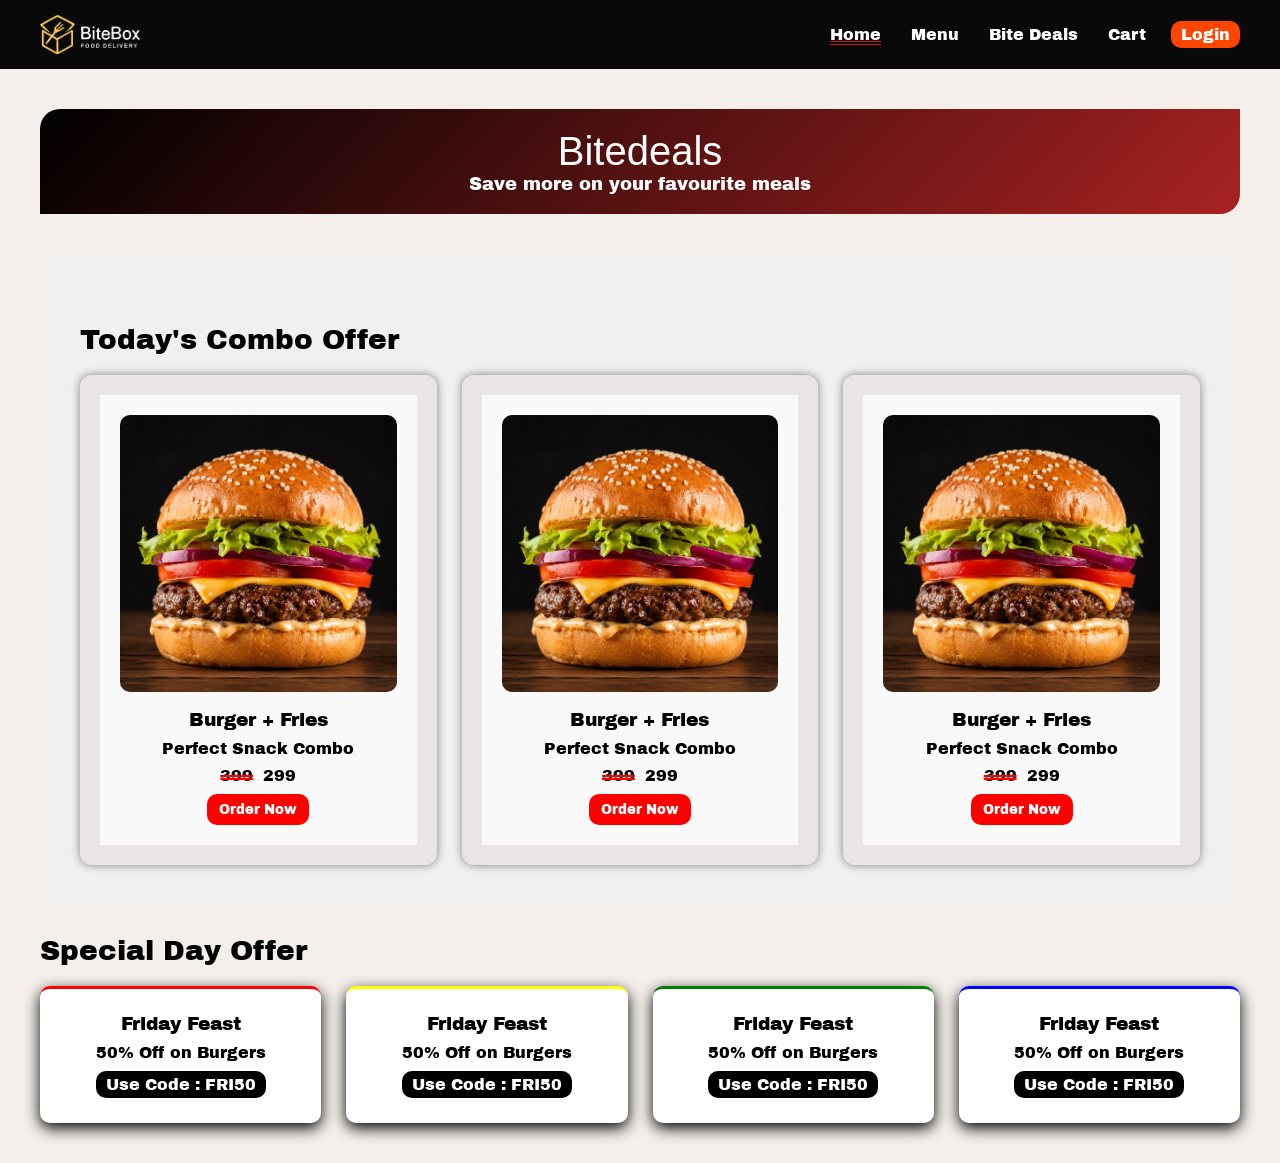
<file: biteDeals.html>
<!doctype html>
<html lang="en">
  <head>
    <meta charset="UTF-8" />
    <meta name="viewport" content="width=device-width, initial-scale=1.0" />
    <title>Document</title>
    <link rel="stylesheet" href="css/style.css" />
    <link rel="shortcut icon" href="images/logo.png" type="image/x-icon" />

    <link rel="preconnect" href="https://fonts.googleapis.com" />
    <link rel="preconnect" href="https://fonts.gstatic.com" crossorigin />
    <link
      href="https://fonts.googleapis.com/css2?family=Archivo+Black&family=Playwrite+GB+J+Guides:ital@0;1&family=Roboto:ital,wght@0,100..900;1,100..900&display=swap"
      rel="stylesheet"
    />
  </head>
  <body>
    <!-- Header -->
    <header>
      <nav>
        <div>
          <img
            src="images/logo.png"
            alt="Logo"
            width="100px"
            title="BiteBox logo"
          />
          <ul>
            <li><a href="index.html" class="active">Home</a></li>
            <li><a href="menu.html">Menu</a></li>
            <li><a href="biteDeals.html">Bite Deals</a></li>
            <li>
              <a href="cart.html"
                >Cart <i class="fa-solid fa-cart-shopping"></i
              ></a>
            </li>
            <li>
              <a href="login.html"
                >Login <i class="fa-solid fa-right-to-bracket"></i
              ></a>
            </li>
          </ul>
        </div>
      </nav>
    </header>

    <!-- Deals Section -->

    <section class="deals-page">
      <!-- Hero box -->
      <div class="deal-hero">
        <h1>Bitedeals</h1>
        <p>Save more on your favourite meals</p>
      </div>

      <!-- Combo section -->

      <section class="combo-section">
        
        <h2 class="section-title">Today's Combo Offer</h2>

        <!-- div.combo-container>div.combo-card -->
         <div class="combo-container">
         
          <!-- Combo 1 -->
          <div class="combo-card">
               <img src="images/Burger.png" alt="">
               <h3>Burger + Fries </h3>
               <p>Perfect Snack Combo</p>
               <h4><span>399</span>299</h4>
               <button class="button">Order Now</button>
          </div>

           <!-- Combo 2 -->
          <div class="combo-card">
               <img src="images/Burger.png" alt="">
               <h3>Burger + Fries </h3>
               <p>Perfect Snack Combo</p>
               <h4><span>399</span>299</h4>
               <button class="button">Order Now</button>
          </div>

           <!-- Combo 3 -->
          <div class="combo-card">
               <img src="images/Burger.png" alt="">
               <h3>Burger + Fries </h3>
               <p>Perfect Snack Combo</p>
               <h4><span>399</span>299</h4>
               <button class="button">Order Now</button>
          </div>
          
         </div>

      </section>

      <!-- Deals  -->
       <h2 class="section-title">Special Day Offer</h2>

       <div class="deals-container">
            <!-- Card 1 -->
           <div class="deal-card red">
            <h3>Friday Feast</h3>
            <p>50% Off on Burgers</p>
            <span>Use Code : FRI50</span>
           </div>

              <!-- Card 2 -->
           <div class="deal-card yellow">
            <h3>Friday Feast</h3>
            <p>50% Off on Burgers</p>
            <span>Use Code : FRI50</span>
           </div>

               <!-- Card 3 -->
           <div class="deal-card green">
            <h3>Friday Feast</h3>
            <p>50% Off on Burgers</p>
            <span>Use Code : FRI50</span>
           </div>

                  <!-- Card 4 -->
           <div class="deal-card blue">
            <h3>Friday Feast</h3>
            <p>50% Off on Burgers</p>
            <span>Use Code : FRI50</span>
           </div>

       </div>


    </section>
  </body>
</html>
</file>
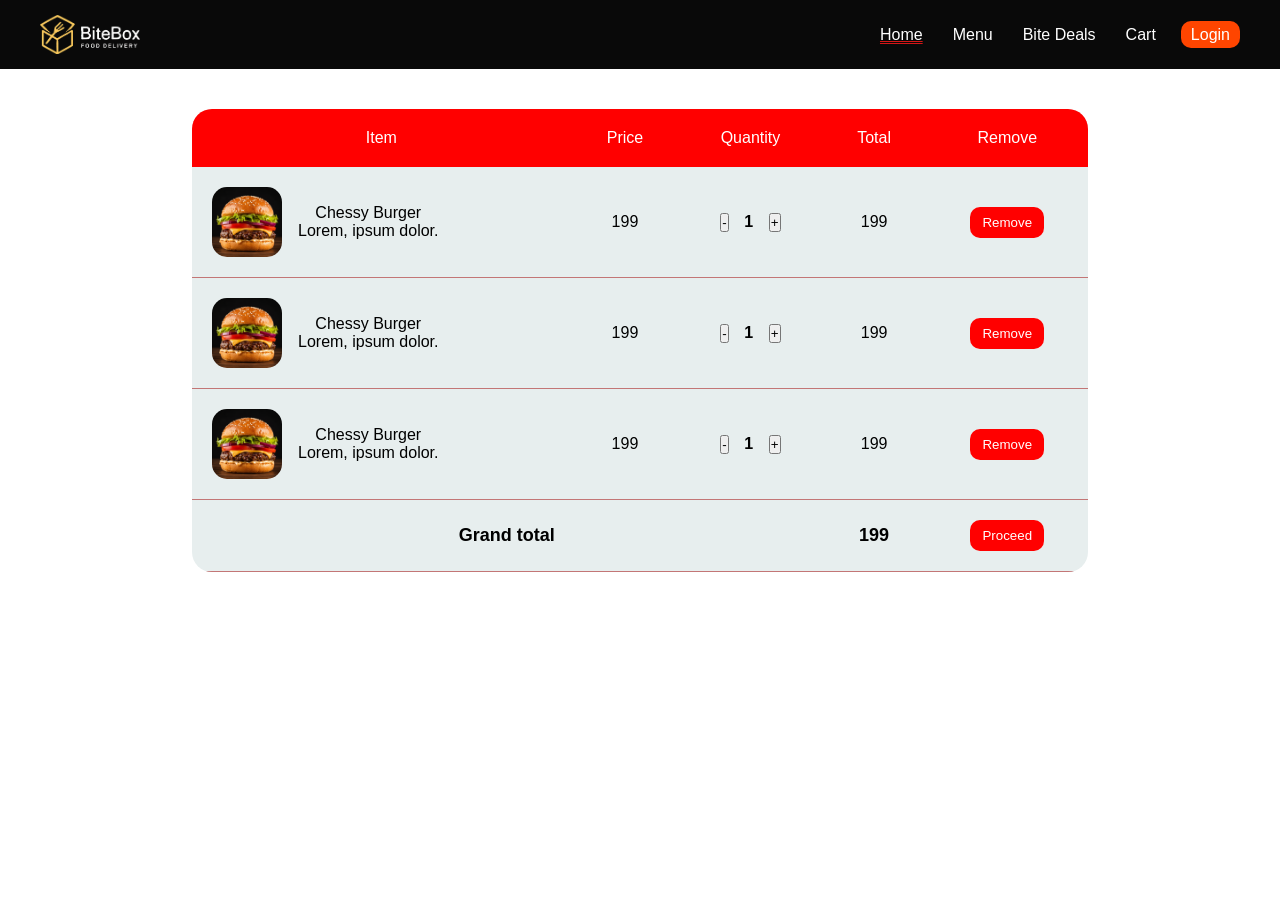
<file: cart.html>
<!doctype html>
<html lang="en">
  <head>
    <meta charset="UTF-8" />
    <meta name="viewport" content="width=device-width, initial-scale=1.0" />
    <title>Document</title>
    <link rel="stylesheet" href="css/style.css" />
  </head>
  <body>
    <!-- Header section -->
    <header>
      <nav>
        <div>
          <img
            src="images/logo.png"
            alt="Logo"
            width="100px"
            title="BiteBox logo"
          />
          <ul>
            <li><a href="index.html" class="active">Home</a></li>
            <li><a href="menu.html">Menu</a></li>
            <li><a href="biteDeals.html">Bite Deals</a></li>
            <li>
              <a href="cart.html"
                >Cart <i class="fa-solid fa-cart-shopping"></i
              ></a>
            </li>
            <li>
              <a href="login.html"
                >Login <i class="fa-solid fa-right-to-bracket"></i
              ></a>
            </li>
          </ul>
        </div>
      </nav>
    </header>

    <!-- Cart section -->
    <section class="cart">
      <table >
        <thead>
          <tr>
            <th>Item</th>
            <th>Price</th>
            <th>Quantity</th>
            <th>Total</th>
            <th>Remove</th>
          </tr>
        </thead>
        <tbody>
          <tr>
            <td class="item">
              <img src="images/Burger.png" alt="" />
              <div>
                <h4>Chessy Burger</h4>
                <p>Lorem, ipsum dolor.</p>
              </div>
            </td>
            <td>199</td>
            <td>
              <div class="qty-box">
                <button>-</button>
                <span>1</span>
                <button>+</button>
              </div>
            </td>
            <td>199</td>
            <td>
              <button class="remove">Remove</button>
            </td>
          </tr>

           <tr>
            <td class="item">
              <img src="images/Burger.png" alt="" />
              <div>
                <h4>Chessy Burger</h4>
                <p>Lorem, ipsum dolor.</p>
              </div>
            </td>
            <td>199</td>
            <td>
              <div class="qty-box">
                <button>-</button>
                <span>1</span>
                <button>+</button>
              </div>
            </td>
            <td>199</td>
            <td>
              <button class="remove">Remove</button>
            </td>
          </tr>

           <tr>
            <td class="item">
              <img src="images/Burger.png" alt="" />
              <div>
                <h4>Chessy Burger</h4>
                <p>Lorem, ipsum dolor.</p>
              </div>
            </td>
            <td>199</td>
            <td>
              <div class="qty-box">
                <button>-</button>
                <span>1</span>
                <button>+</button>
              </div>
            </td>
            <td>199</td>
            <td>
              <button class="remove">Remove</button>
            </td>
          </tr>
          <tr class="grand-total">
            <td colspan="3">Grand total</td>
            <td>199</td>
            <td><button>Proceed</button></td>
          </tr>
        </tbody>
      </table>
    </section>
  </body>
</html>
</file>
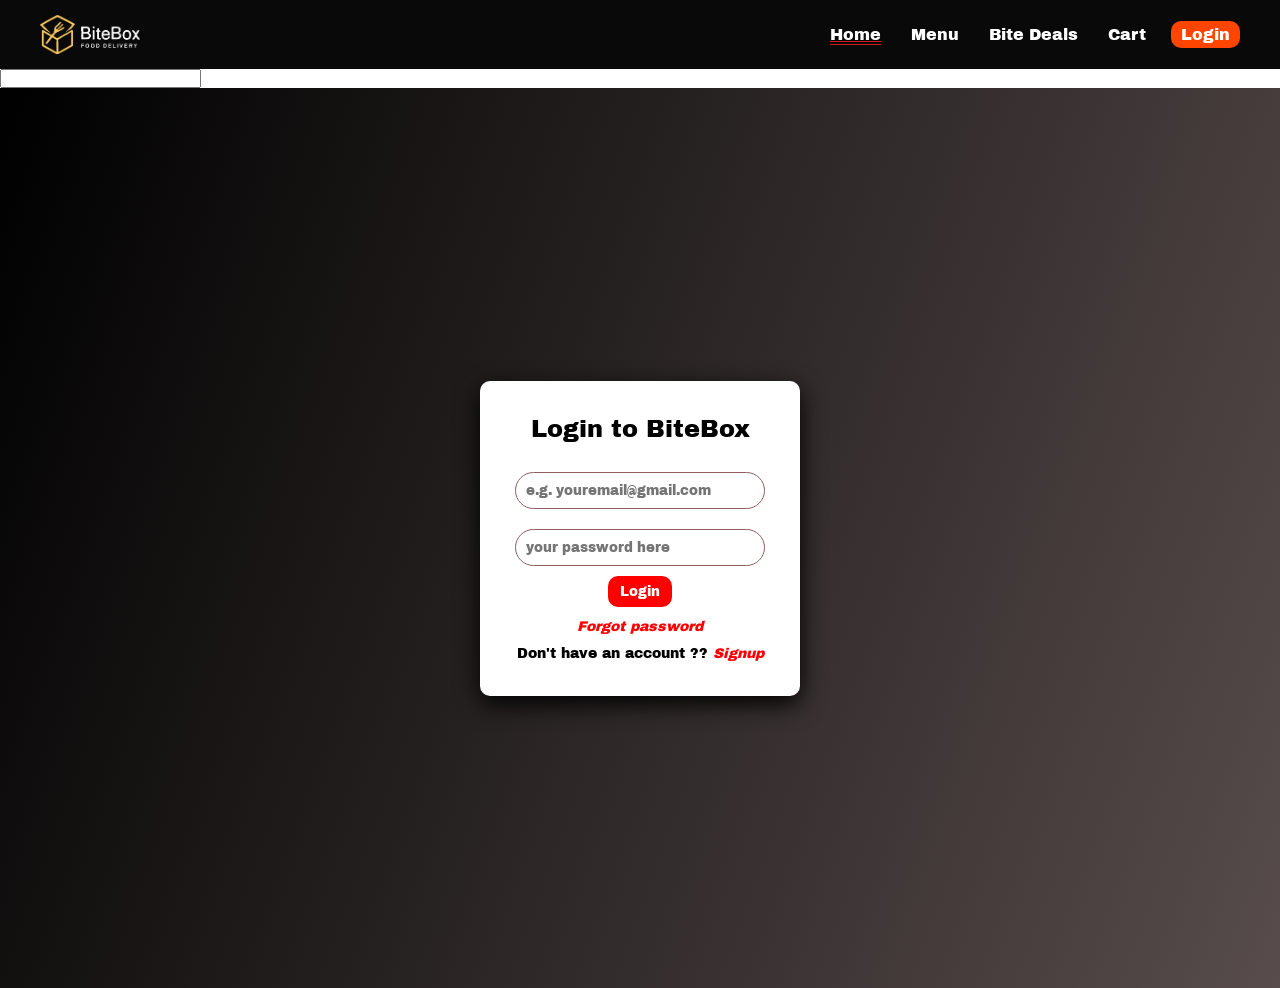
<file: login.html>
<!doctype html>
<html lang="en">
  <head>
    <meta charset="UTF-8" />
    <meta name="viewport" content="width=device-width, initial-scale=1.0" />
    <title>Document</title>
    <link rel="stylesheet" href="css/style.css" />
    <link rel="shortcut icon" href="images/logo.png" type="image/x-icon" />

    <link rel="preconnect" href="https://fonts.googleapis.com" />
    <link rel="preconnect" href="https://fonts.gstatic.com" crossorigin />
    <link
      href="https://fonts.googleapis.com/css2?family=Archivo+Black&family=Playwrite+GB+J+Guides:ital@0;1&family=Roboto:ital,wght@0,100..900;1,100..900&display=swap"
      rel="stylesheet"
    />
  </head>
  <body>
    <!-- Header -->
    <header>
      <nav>
        <div>
          <img
            src="images/logo.png"
            alt="Logo"
            width="100px"
            title="BiteBox logo"
          />
          <ul>
            <li><a href="index.html" class="active">Home</a></li>
            <li><a href="menu.html">Menu</a></li>
            <li><a href="biteDeals.html">Bite Deals</a></li>
            <li>
              <a href="cart.html"
                >Cart <i class="fa-solid fa-cart-shopping"></i
              ></a>
            </li>
            <li>
              <a href="login.html"
                >Login <i class="fa-solid fa-right-to-bracket"></i
              ></a>
            </li>
          </ul>
        </div>
      </nav>
    </header>
    <input type="text" />
    <!-- Login -->
    <section class="auth-container">
      <div class="auth-box">
        <h2>Login to Bite<span>Box</span></h2>

        <form action="">
          <input type="email" required placeholder="e.g. youremail@gmail.com" />
          <input type="password" placeholder="your password here" required />
          <button type="submit">Login</button>
        </form>
        <p><a href="signup.html">Forgot password</a></p>
        <p>Don't have an account ?? <a href="signup.html">Signup</a></p>
      </div>
    </section>
  </body>
</html>
</file>
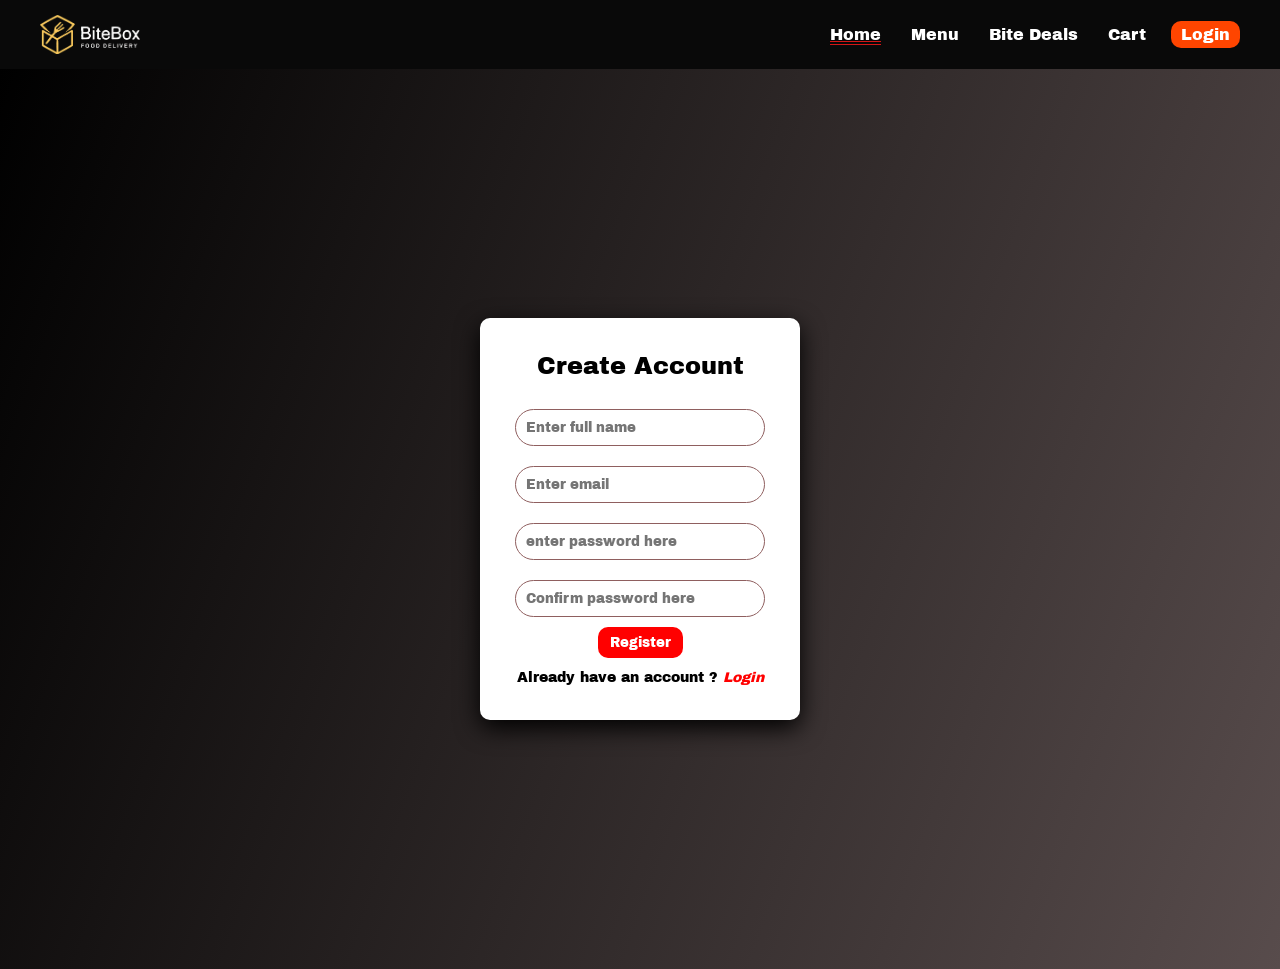
<file: signup.html>
<!doctype html>
<html lang="en">
  <head>
    <meta charset="UTF-8" />
    <meta name="viewport" content="width=device-width, initial-scale=1.0" />
    <title>Document</title>
    <link rel="stylesheet" href="css/style.css" />
    <link rel="shortcut icon" href="images/logo.png" type="image/x-icon" />

    <link rel="preconnect" href="https://fonts.googleapis.com" />
    <link rel="preconnect" href="https://fonts.gstatic.com" crossorigin />
    <link
      href="https://fonts.googleapis.com/css2?family=Archivo+Black&family=Playwrite+GB+J+Guides:ital@0;1&family=Roboto:ital,wght@0,100..900;1,100..900&display=swap"
      rel="stylesheet"
    />
  </head>
  <body>
    <!-- Header -->
    <header>
      <nav>
        <div>
          <img
            src="images/logo.png"
            alt="Logo"
            width="100px"
            title="BiteBox logo"
          />
          <ul>
            <li><a href="index.html" class="active">Home</a></li>
            <li><a href="menu.html">Menu</a></li>
            <li><a href="biteDeals.html">Bite Deals</a></li>
            <li>
              <a href="cart.html"
                >Cart <i class="fa-solid fa-cart-shopping"></i
              ></a>
            </li>
            <li>
              <a href="login.html"
                >Login <i class="fa-solid fa-right-to-bracket"></i
              ></a>
            </li>
          </ul>
        </div>
      </nav>
    </header>

    <!-- Signup -->
    <section class="auth-container">
      <div class="auth-box">
        <h2>Create Account</h2>

        <form action="">
          <input type="text" placeholder="Enter full name" required />
          <input type="email" placeholder="Enter email" required />
          <input type="password" placeholder="enter password here" required />
          <input type="password" placeholder="Confirm password here" required />
          

          <button type="submit">Register</button>
        </form>

        <p>Already have an account ? <a href="login.html">Login</a></p>
        
      </div>
    </section>
  </body>
</html>
</file>
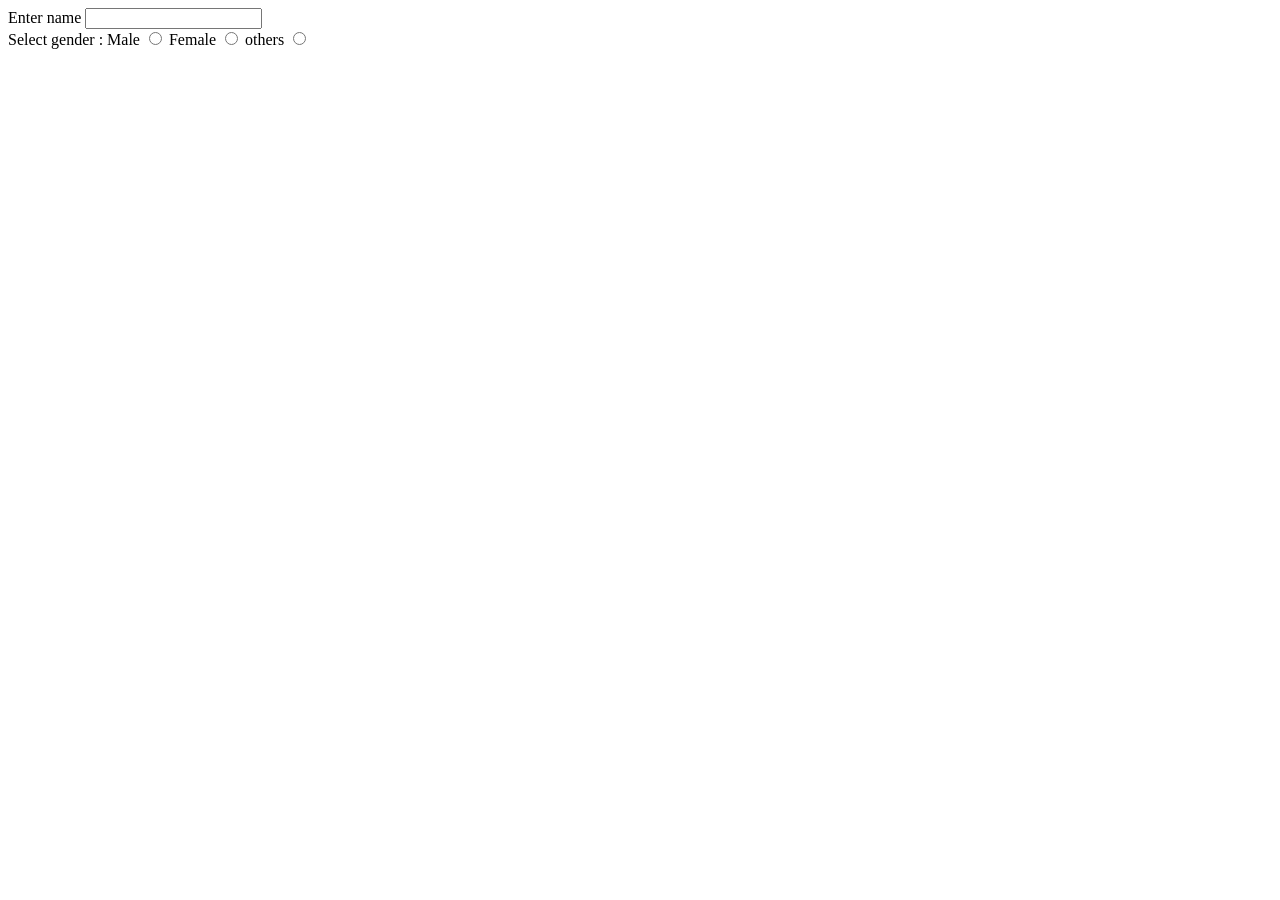
<file: practice/form.html>
<!doctype html>
<html lang="en">
  <head>
    <meta charset="UTF-8" />
    <meta name="viewport" content="width=device-width, initial-scale=1.0" />
    <title>Document</title>
  </head>
  <body>
    <form action="">
      <label for="username">Enter name</label>
      <input type="text" id="username" />
      <br />

      <label for="">Select gender :</label>

      <label for="male">Male</label>
      <input type="radio" name="gender" id="male" />

      <label for="female">Female</label>
      <input type="radio" name="gender" id="female" />

      <label for="">others</label>
      <input type="radio" name="gender" />
    </form>
  </body>
</html>
</file>
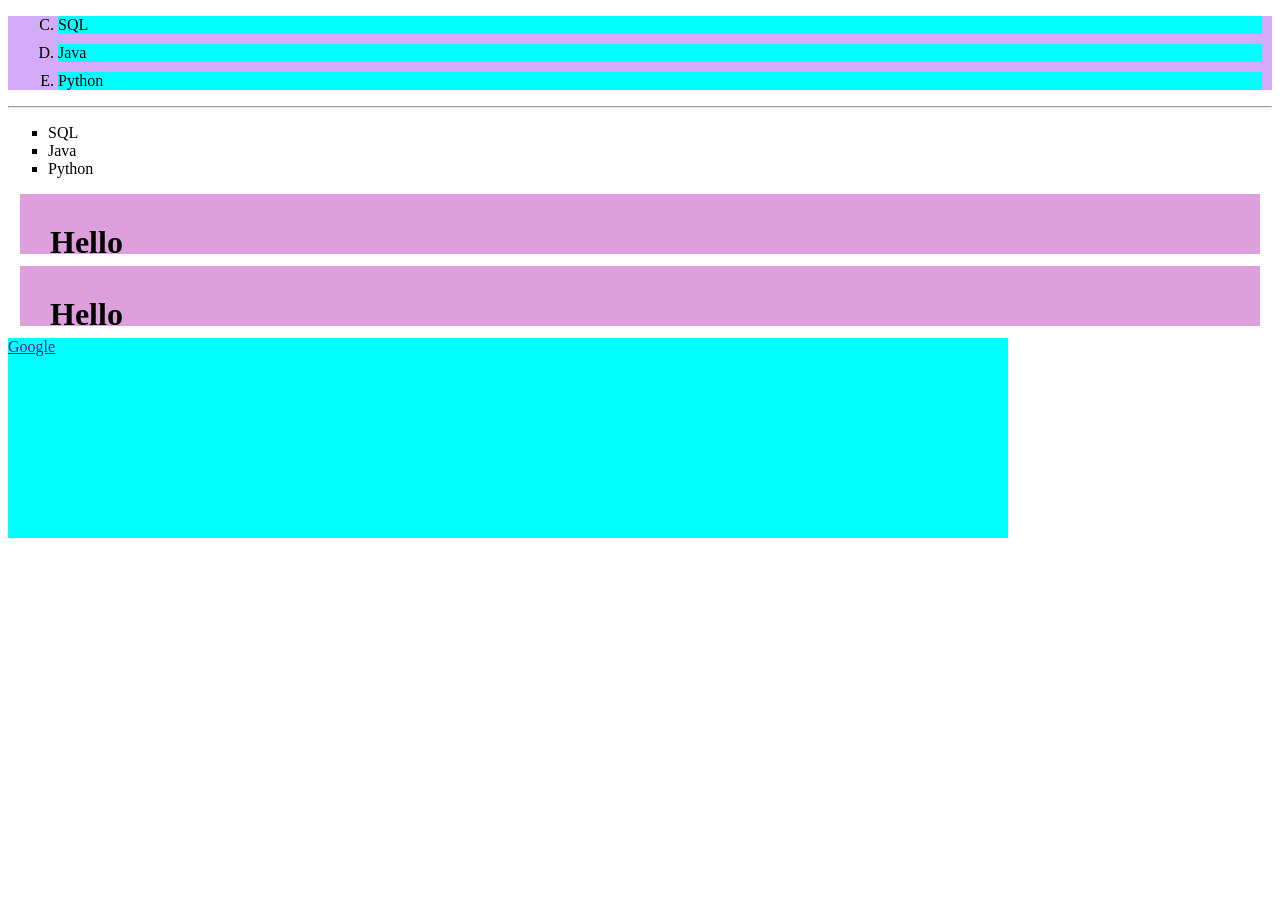
<file: practice/lists.html>
<!doctype html>
<html lang="en">
  <head>
    <meta charset="UTF-8" />
    <meta name="viewport" content="width=device-width, initial-scale=1.0" />
    <title>Document</title>
    <link rel="stylesheet" href="stylesheets/style1.css">
  </head>
  <body>
    <ol type="A" start="3">
      <li>SQL</li>
      <li>Java</li>
      <li>Python</li>
    </ol>
    <hr />
    <ul type="square">
      <li>SQL</li>
      <li>Java</li>
      <li>Python</li>
    </ul>

    <h1>Hello</h1>
     <h1>Hello</h1>


     <a href="" class="link">Google</a>

  </body>
</html>
</file>
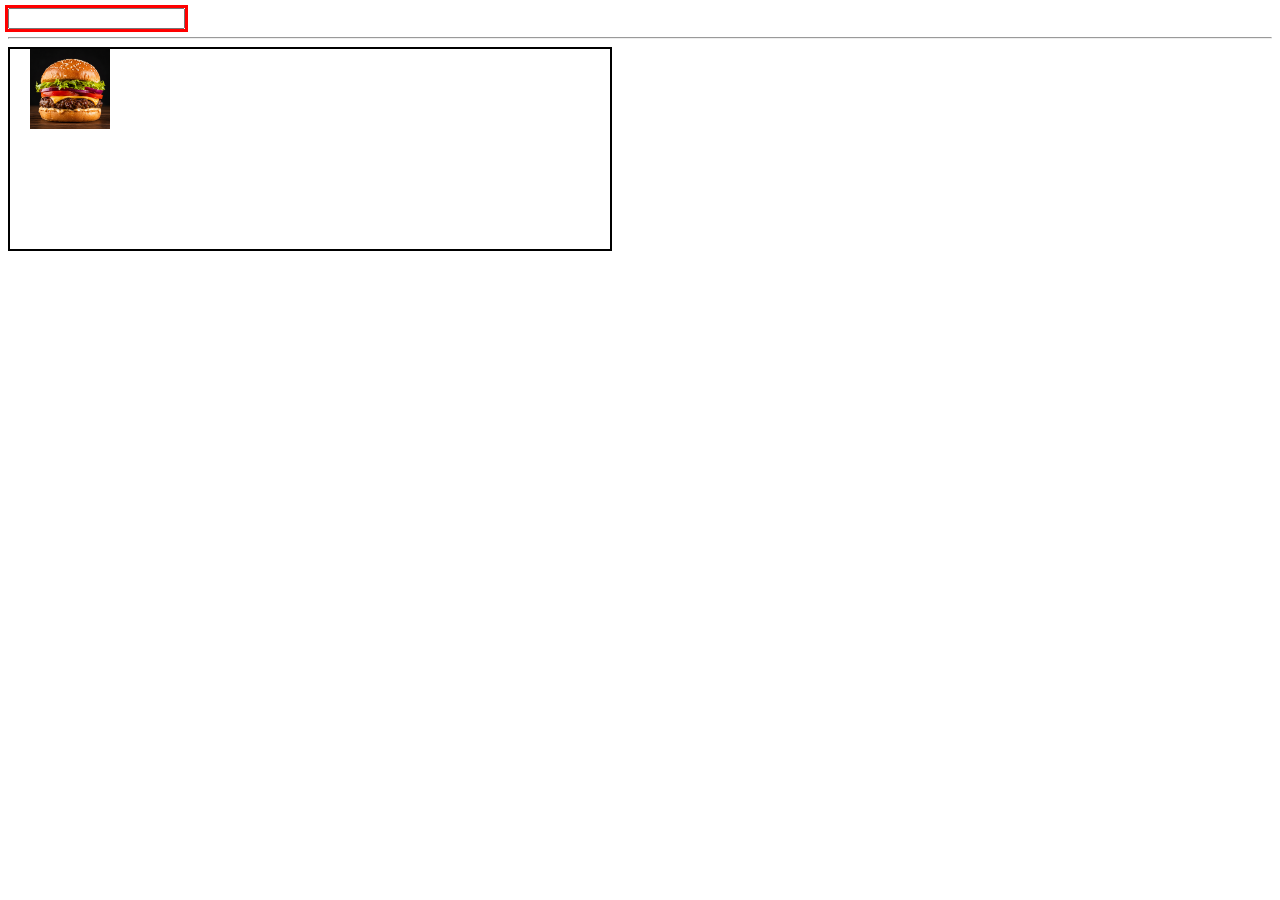
<file: practice/outlineObjectFit.html>
<!DOCTYPE html>
<html lang="en">
<head>
    <meta charset="UTF-8">
    <meta name="viewport" content="width=device-width, initial-scale=1.0">
    <title>Document</title>
    <link rel="stylesheet" href="stylesheets/style1.css">
</head>
<body>
    <input type="text" class="input-box">

    <hr>

    <div class="img-container">
        <img src="../images/Burger.png" alt="">
    </div>
</body>
</html>
</file>
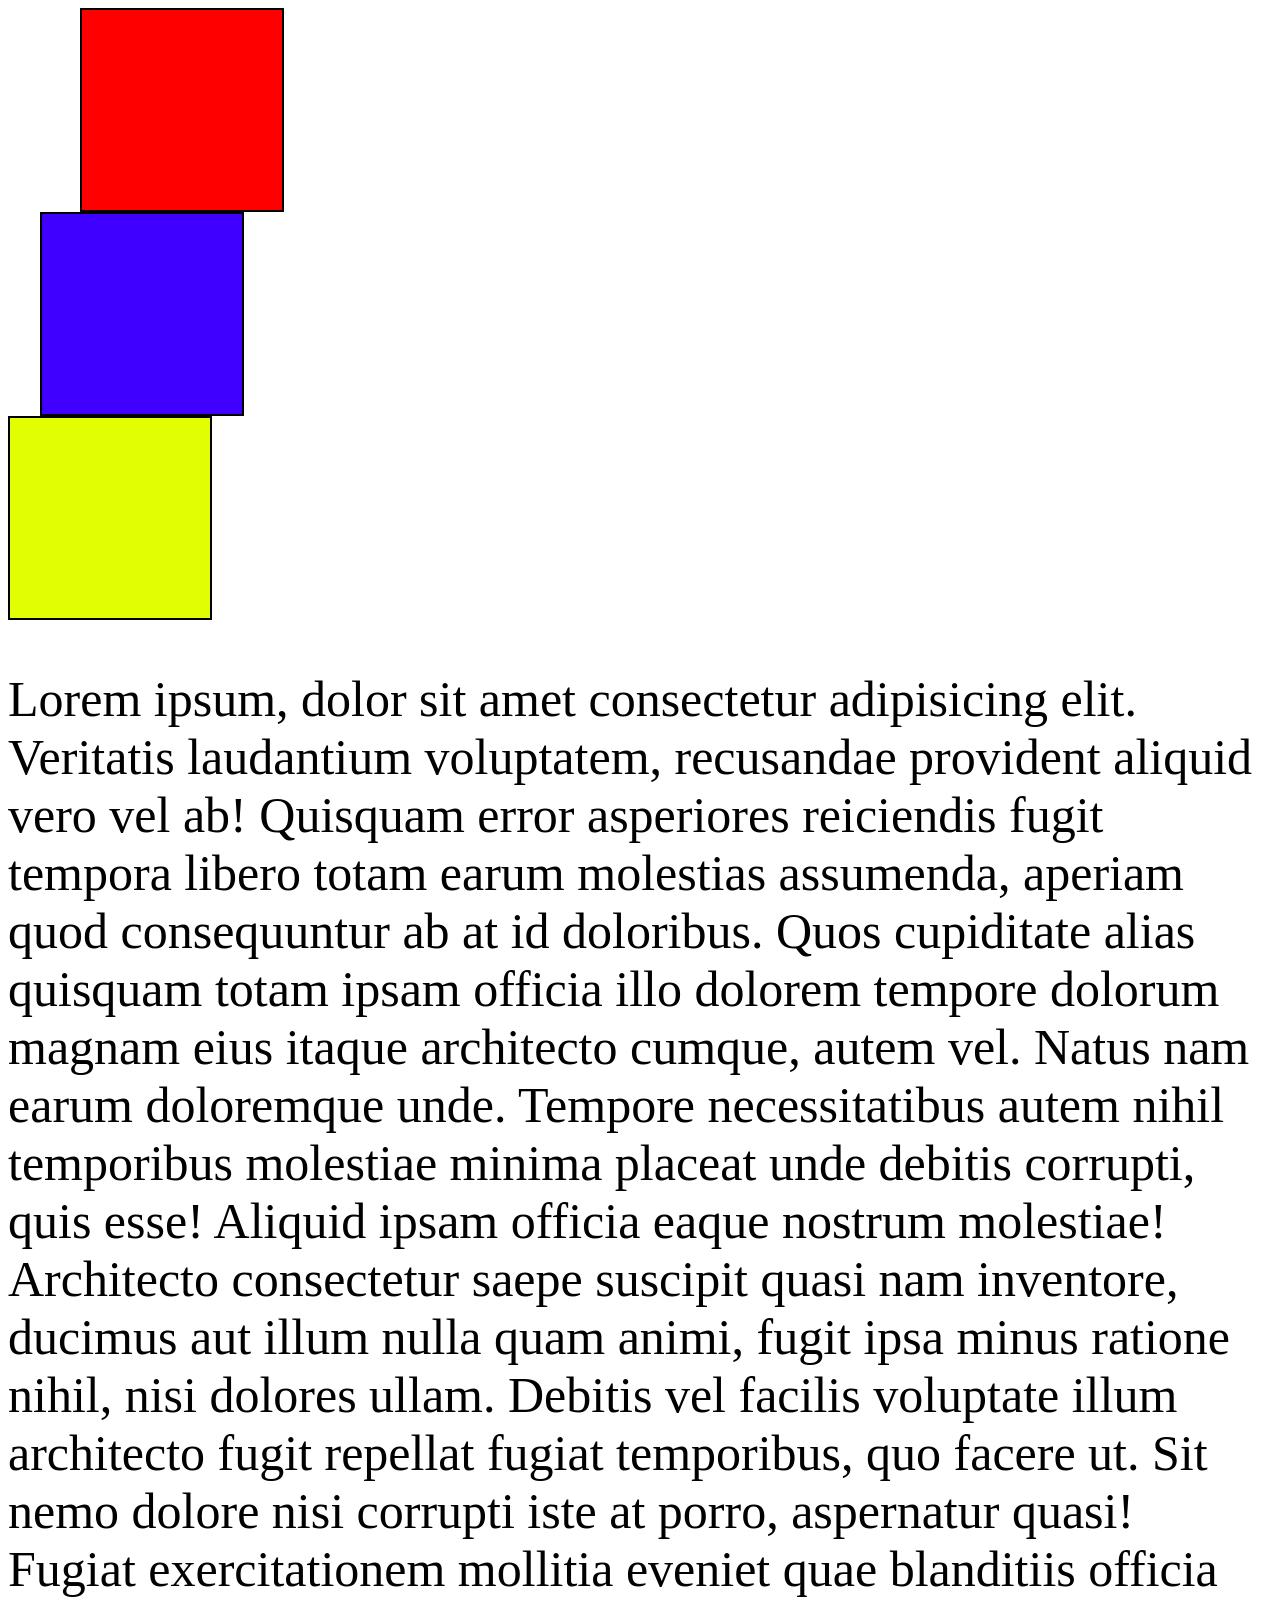
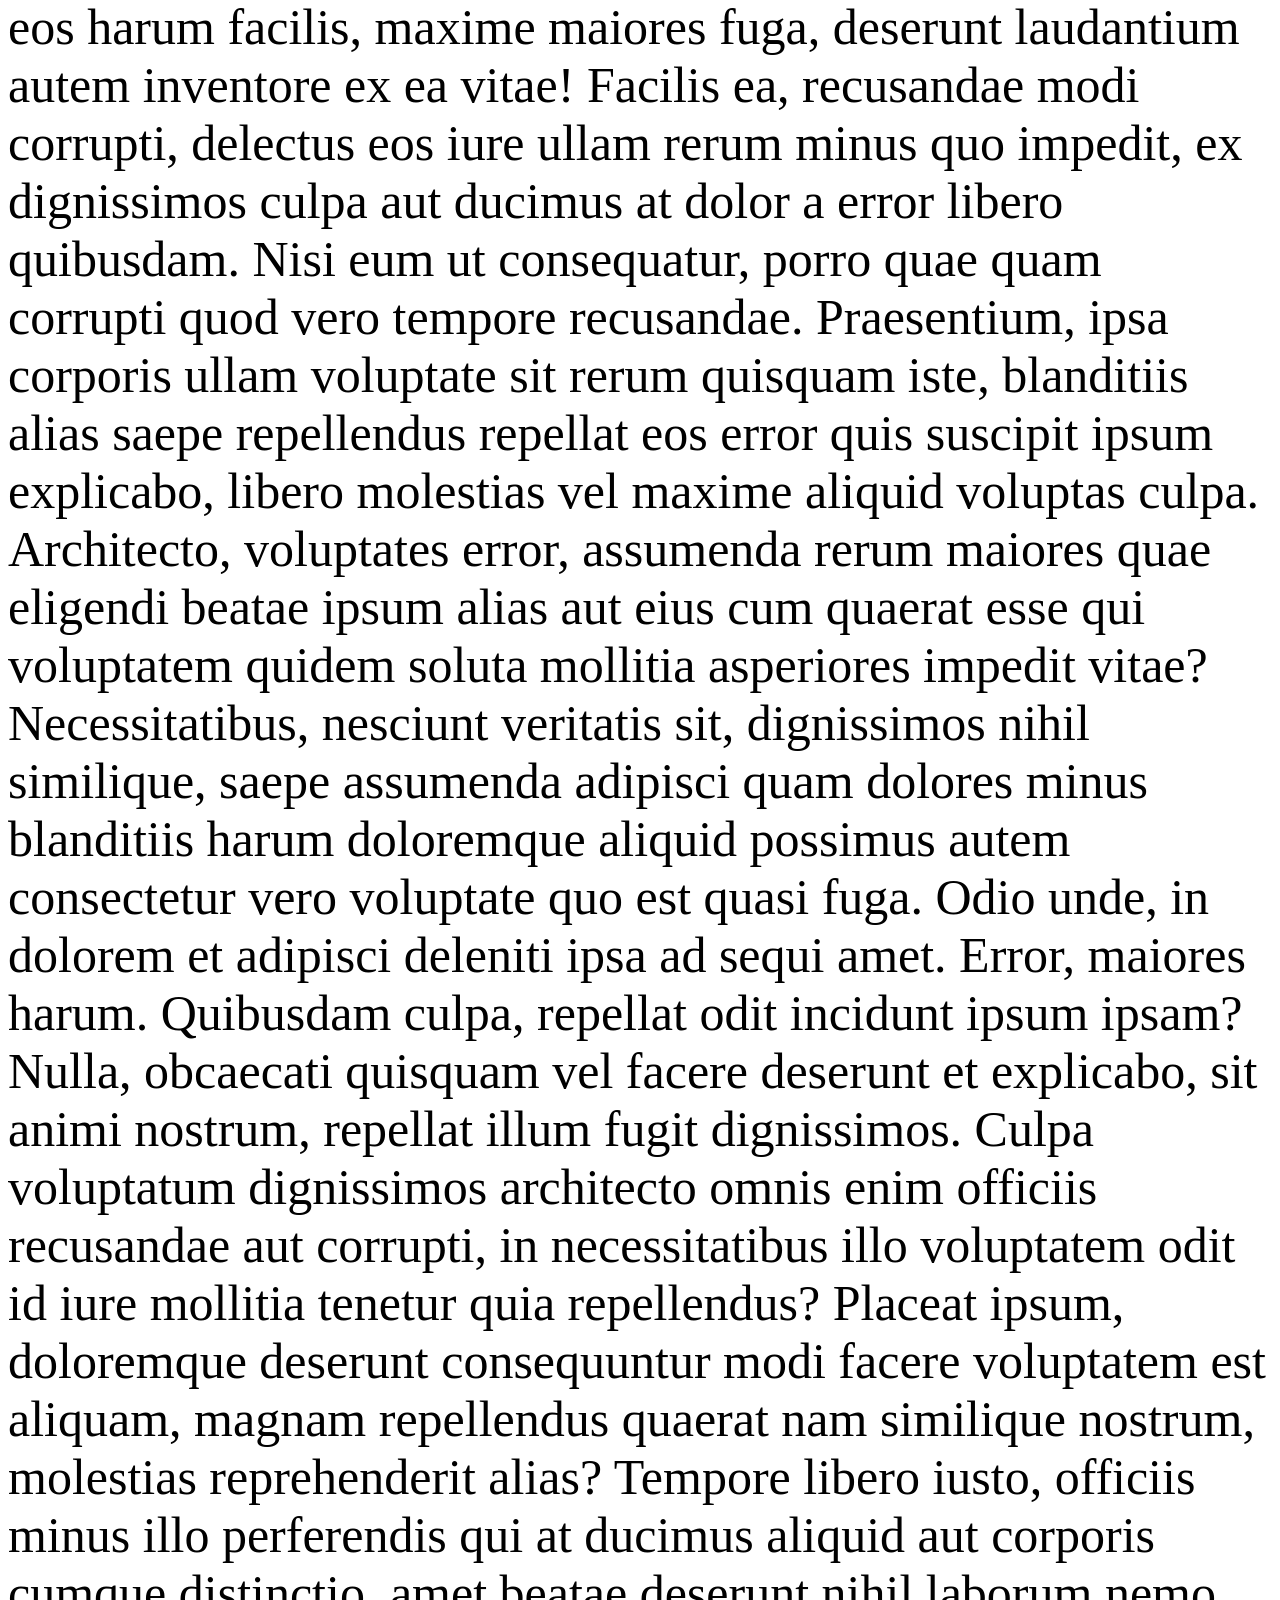
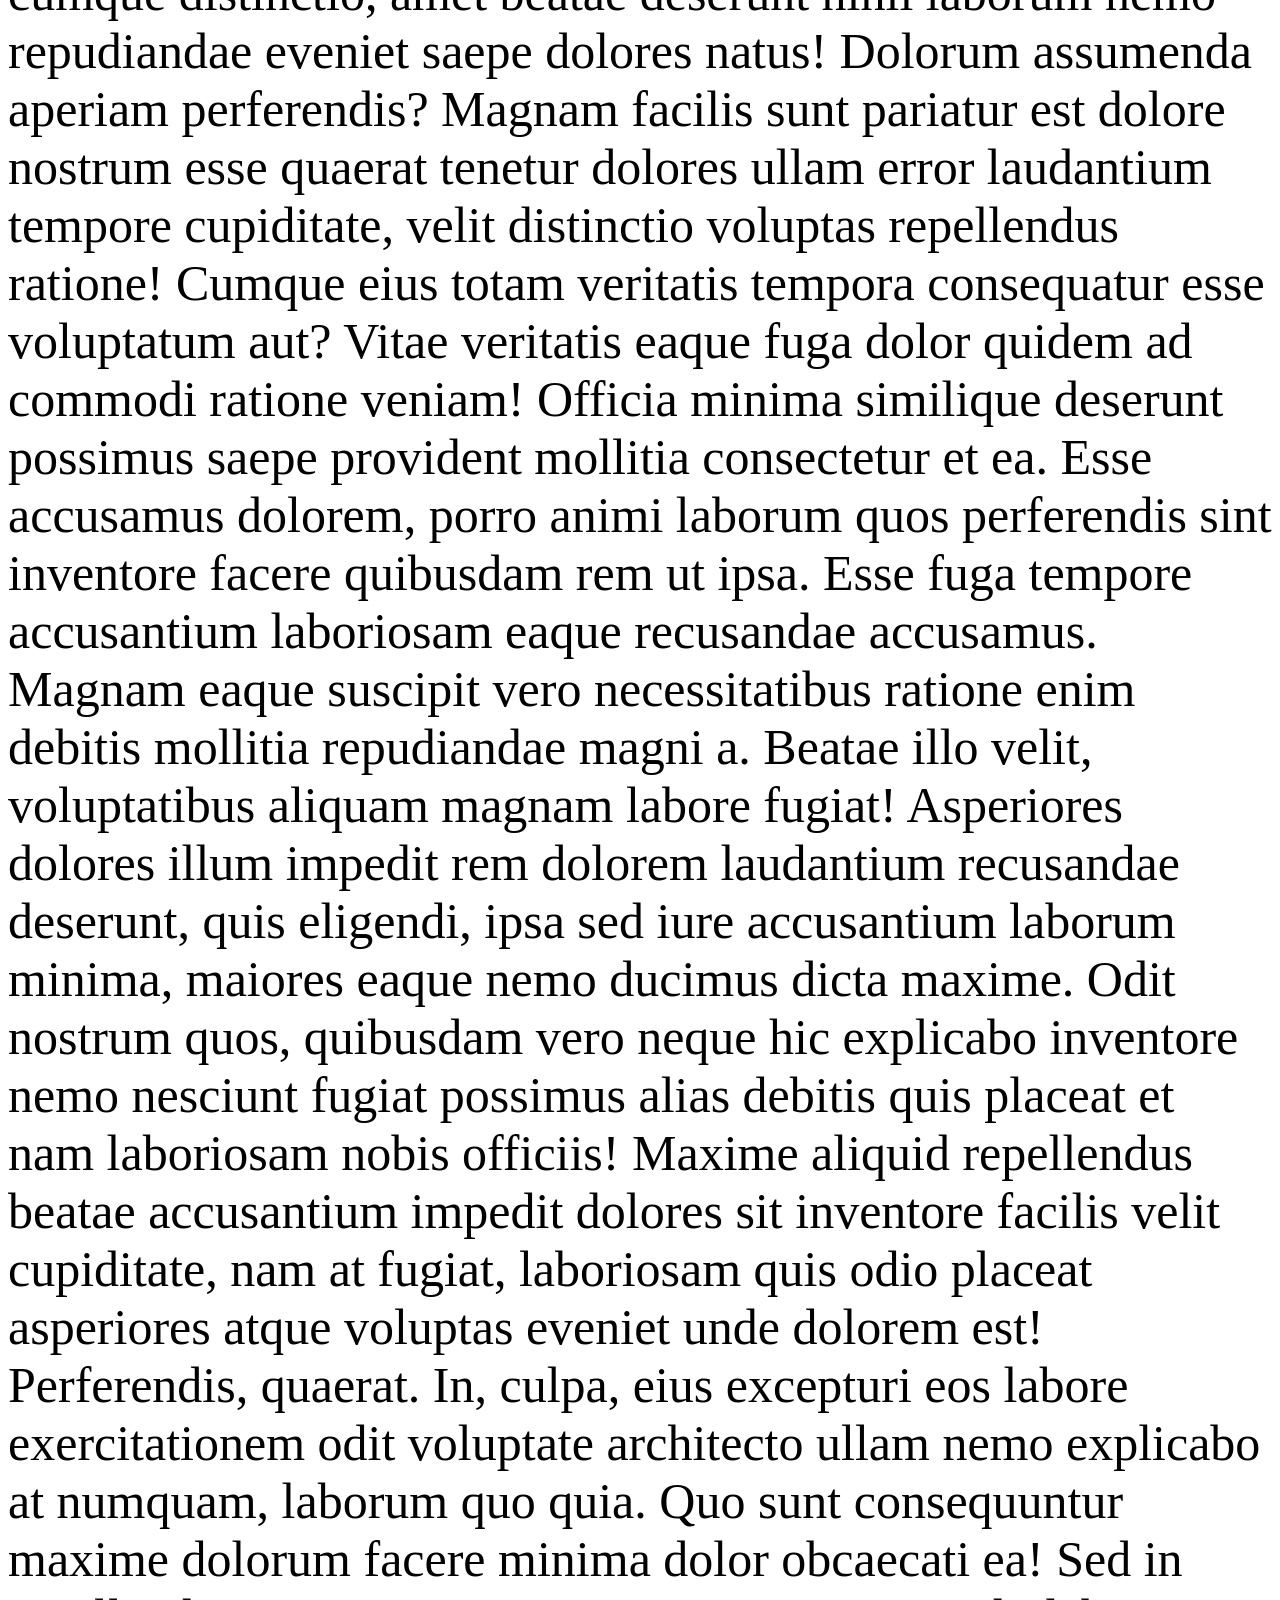
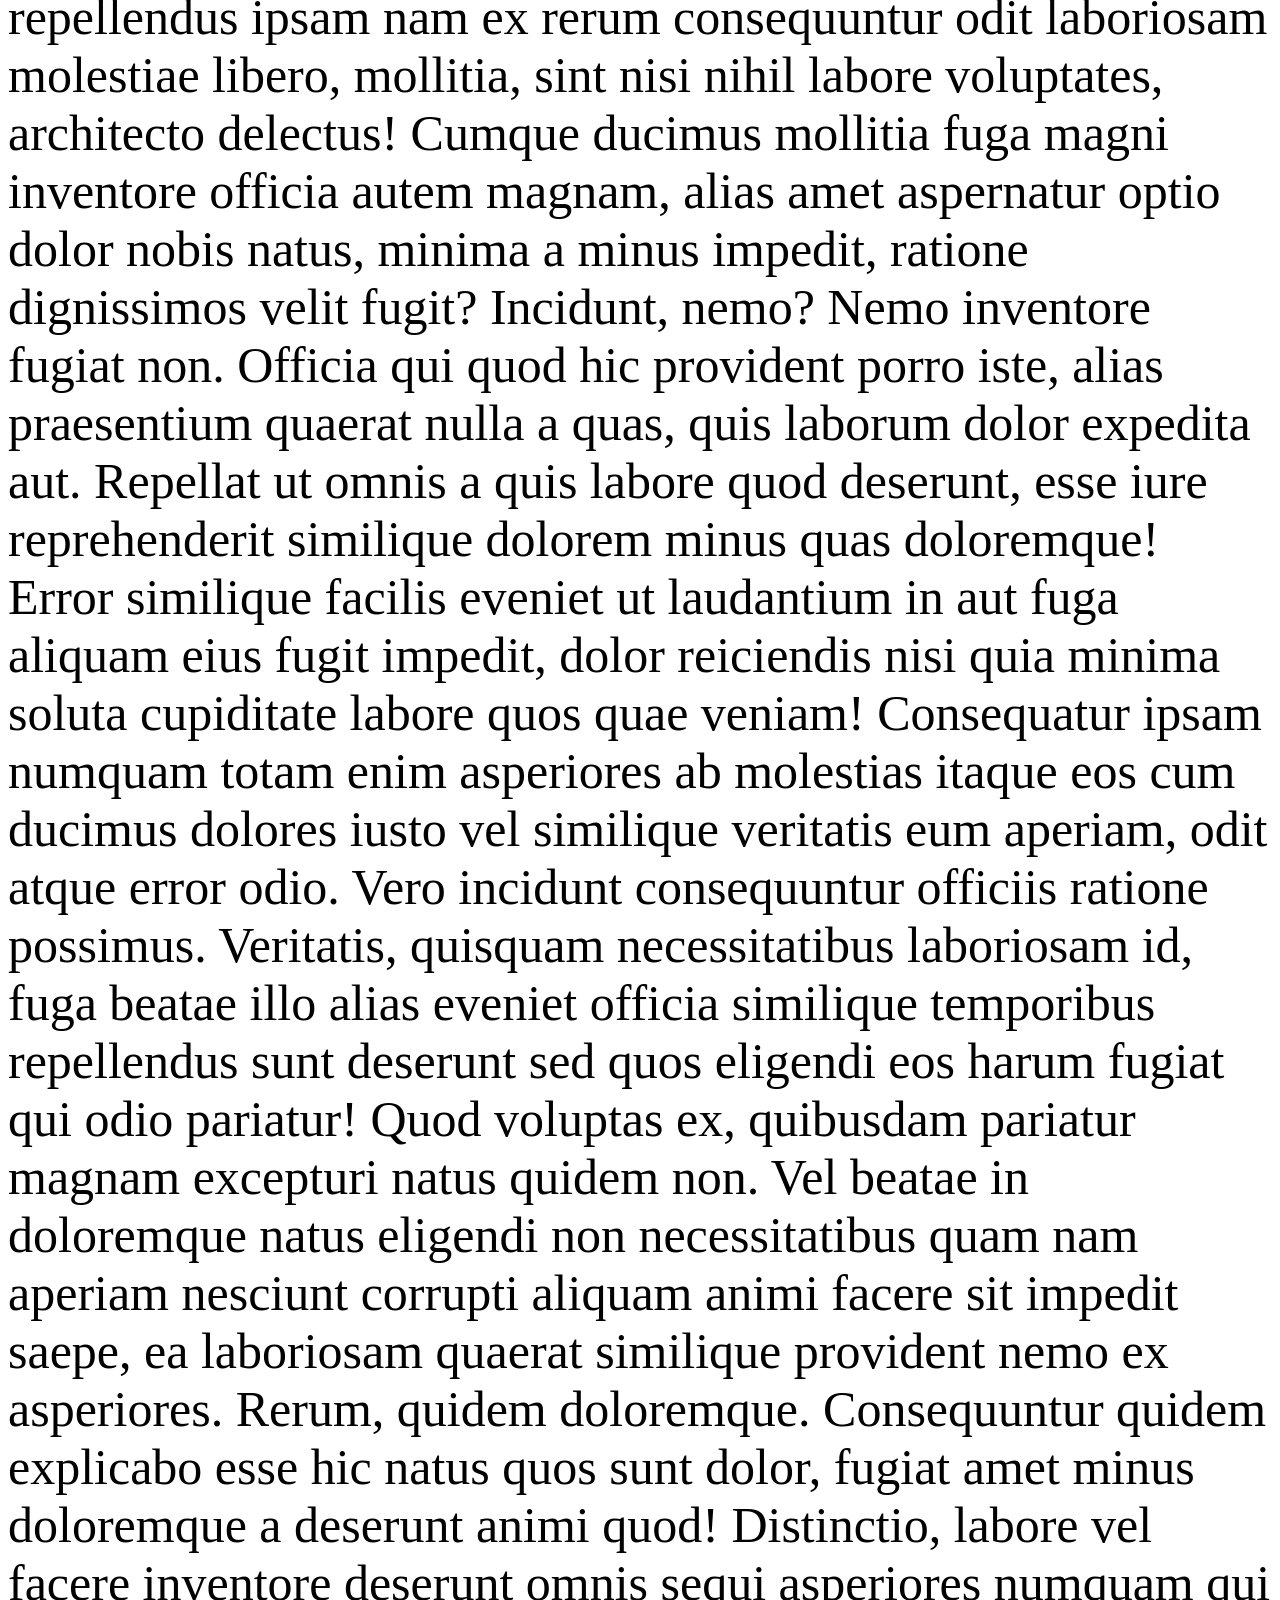
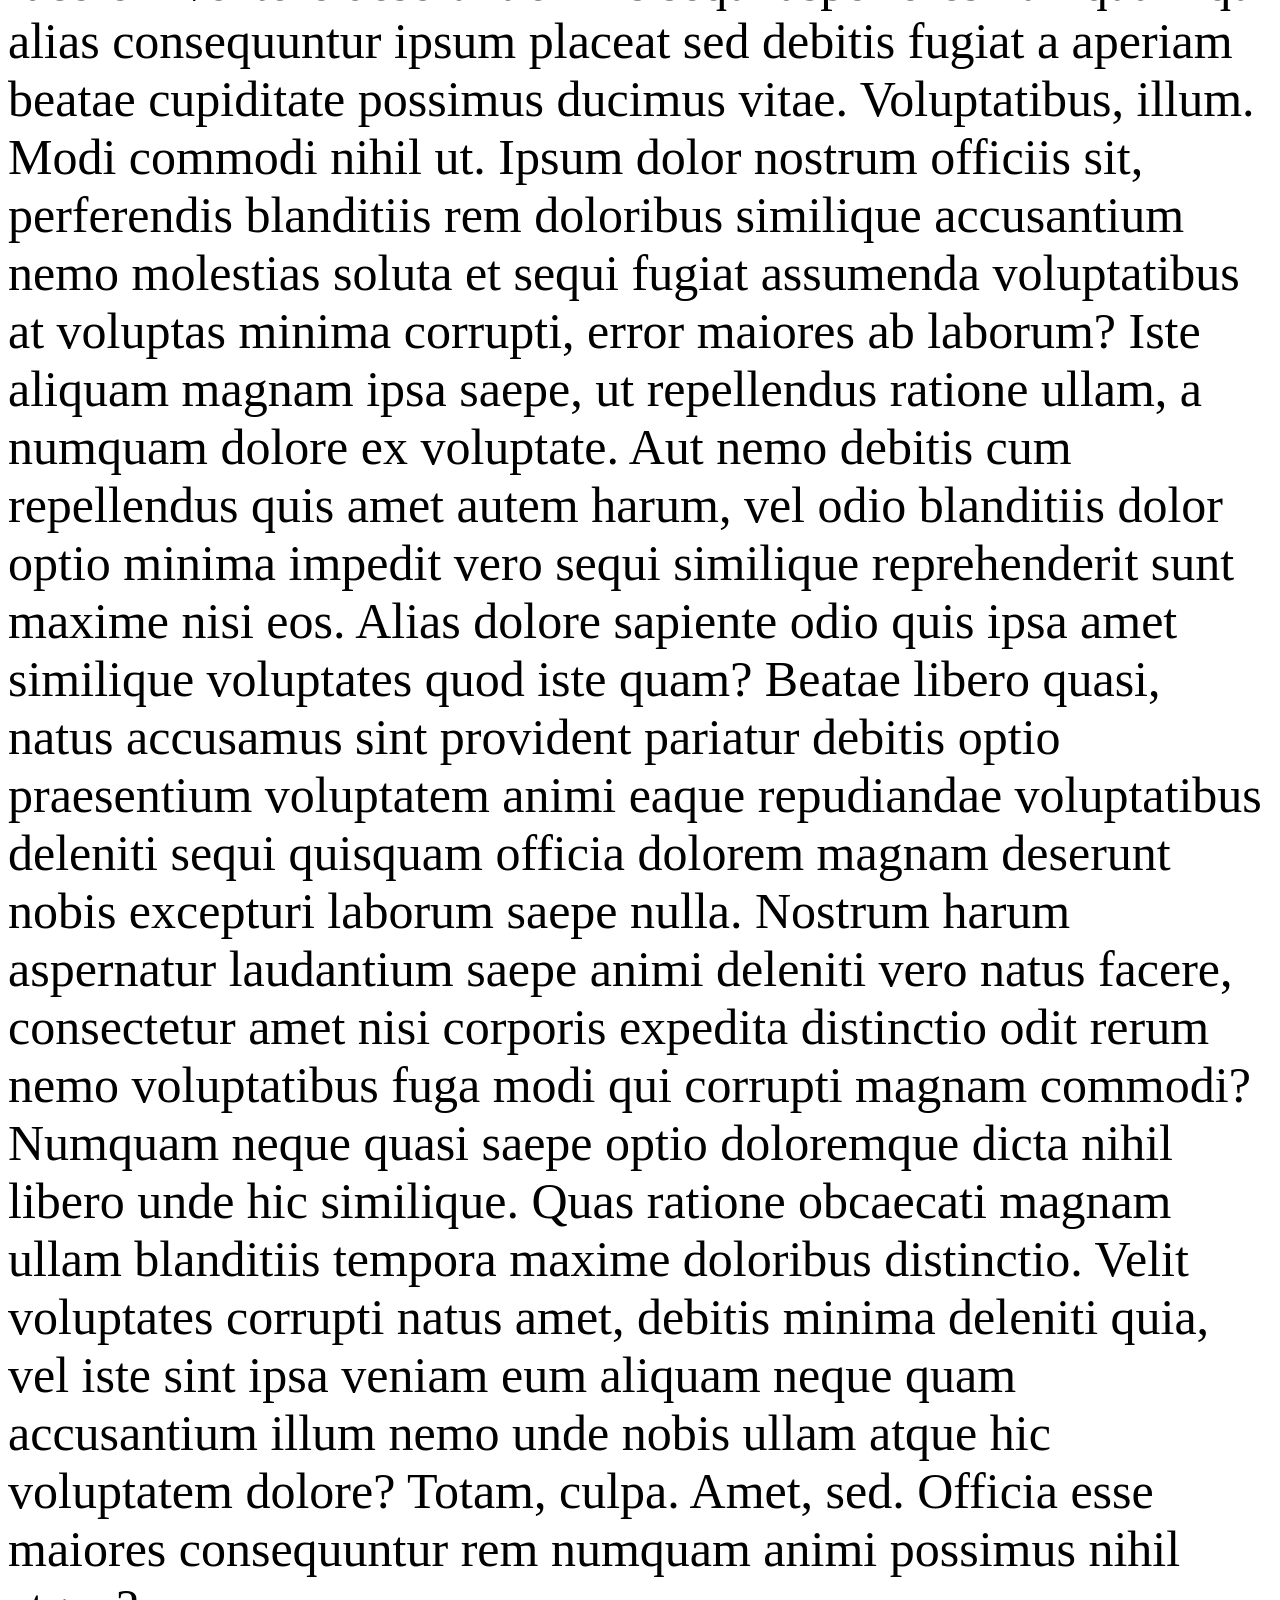
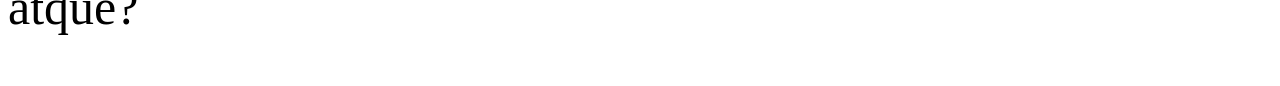
<file: practice/position.html>
<!DOCTYPE html>
<html lang="en">
<head>
    <meta charset="UTF-8">
    <meta name="viewport" content="width=device-width, initial-scale=1.0">
    <title>Document</title>
    <link rel="stylesheet" href="stylesheets/style1.css">
</head>
<body>
    
    <div class="box" id="box1"></div>
    <div class="box" id="box2"></div>
    <div class="box" id="box3"></div>


    <p>Lorem ipsum, dolor sit amet consectetur adipisicing elit. Veritatis laudantium voluptatem, recusandae provident aliquid vero vel ab! Quisquam error asperiores reiciendis fugit tempora libero totam earum molestias assumenda, aperiam quod consequuntur ab at id doloribus. Quos cupiditate alias quisquam totam ipsam officia illo dolorem tempore dolorum magnam eius itaque architecto cumque, autem vel. Natus nam earum doloremque unde. Tempore necessitatibus autem nihil temporibus molestiae minima placeat unde debitis corrupti, quis esse! Aliquid ipsam officia eaque nostrum molestiae! Architecto consectetur saepe suscipit quasi nam inventore, ducimus aut illum nulla quam animi, fugit ipsa minus ratione nihil, nisi dolores ullam. Debitis vel facilis voluptate illum architecto fugit repellat fugiat temporibus, quo facere ut. Sit nemo dolore nisi corrupti iste at porro, aspernatur quasi! Fugiat exercitationem mollitia eveniet quae blanditiis officia eos harum facilis, maxime maiores fuga, deserunt laudantium autem inventore ex ea vitae! Facilis ea, recusandae modi corrupti, delectus eos iure ullam rerum minus quo impedit, ex dignissimos culpa aut ducimus at dolor a error libero quibusdam. Nisi eum ut consequatur, porro quae quam corrupti quod vero tempore recusandae. Praesentium, ipsa corporis ullam voluptate sit rerum quisquam iste, blanditiis alias saepe repellendus repellat eos error quis suscipit ipsum explicabo, libero molestias vel maxime aliquid voluptas culpa. Architecto, voluptates error, assumenda rerum maiores quae eligendi beatae ipsum alias aut eius cum quaerat esse qui voluptatem quidem soluta mollitia asperiores impedit vitae? Necessitatibus, nesciunt veritatis sit, dignissimos nihil similique, saepe assumenda adipisci quam dolores minus blanditiis harum doloremque aliquid possimus autem consectetur vero voluptate quo est quasi fuga. Odio unde, in dolorem et adipisci deleniti ipsa ad sequi amet. Error, maiores harum. Quibusdam culpa, repellat odit incidunt ipsum ipsam? Nulla, obcaecati quisquam vel facere deserunt et explicabo, sit animi nostrum, repellat illum fugit dignissimos. Culpa voluptatum dignissimos architecto omnis enim officiis recusandae aut corrupti, in necessitatibus illo voluptatem odit id iure mollitia tenetur quia repellendus? Placeat ipsum, doloremque deserunt consequuntur modi facere voluptatem est aliquam, magnam repellendus quaerat nam similique nostrum, molestias reprehenderit alias? Tempore libero iusto, officiis minus illo perferendis qui at ducimus aliquid aut corporis cumque distinctio, amet beatae deserunt nihil laborum nemo repudiandae eveniet saepe dolores natus! Dolorum assumenda aperiam perferendis? Magnam facilis sunt pariatur est dolore nostrum esse quaerat tenetur dolores ullam error laudantium tempore cupiditate, velit distinctio voluptas repellendus ratione! Cumque eius totam veritatis tempora consequatur esse voluptatum aut? Vitae veritatis eaque fuga dolor quidem ad commodi ratione veniam! Officia minima similique deserunt possimus saepe provident mollitia consectetur et ea. Esse accusamus dolorem, porro animi laborum quos perferendis sint inventore facere quibusdam rem ut ipsa. Esse fuga tempore accusantium laboriosam eaque recusandae accusamus. Magnam eaque suscipit vero necessitatibus ratione enim debitis mollitia repudiandae magni a. Beatae illo velit, voluptatibus aliquam magnam labore fugiat! Asperiores dolores illum impedit rem dolorem laudantium recusandae deserunt, quis eligendi, ipsa sed iure accusantium laborum minima, maiores eaque nemo ducimus dicta maxime. Odit nostrum quos, quibusdam vero neque hic explicabo inventore nemo nesciunt fugiat possimus alias debitis quis placeat et nam laboriosam nobis officiis! Maxime aliquid repellendus beatae accusantium impedit dolores sit inventore facilis velit cupiditate, nam at fugiat, laboriosam quis odio placeat asperiores atque voluptas eveniet unde dolorem est! Perferendis, quaerat. In, culpa, eius excepturi eos labore exercitationem odit voluptate architecto ullam nemo explicabo at numquam, laborum quo quia. Quo sunt consequuntur maxime dolorum facere minima dolor obcaecati ea! Sed in repellendus ipsam nam ex rerum consequuntur odit laboriosam molestiae libero, mollitia, sint nisi nihil labore voluptates, architecto delectus! Cumque ducimus mollitia fuga magni inventore officia autem magnam, alias amet aspernatur optio dolor nobis natus, minima a minus impedit, ratione dignissimos velit fugit? Incidunt, nemo? Nemo inventore fugiat non. Officia qui quod hic provident porro iste, alias praesentium quaerat nulla a quas, quis laborum dolor expedita aut. Repellat ut omnis a quis labore quod deserunt, esse iure reprehenderit similique dolorem minus quas doloremque! Error similique facilis eveniet ut laudantium in aut fuga aliquam eius fugit impedit, dolor reiciendis nisi quia minima soluta cupiditate labore quos quae veniam! Consequatur ipsam numquam totam enim asperiores ab molestias itaque eos cum ducimus dolores iusto vel similique veritatis eum aperiam, odit atque error odio. Vero incidunt consequuntur officiis ratione possimus. Veritatis, quisquam necessitatibus laboriosam id, fuga beatae illo alias eveniet officia similique temporibus repellendus sunt deserunt sed quos eligendi eos harum fugiat qui odio pariatur! Quod voluptas ex, quibusdam pariatur magnam excepturi natus quidem non. Vel beatae in doloremque natus eligendi non necessitatibus quam nam aperiam nesciunt corrupti aliquam animi facere sit impedit saepe, ea laboriosam quaerat similique provident nemo ex asperiores. Rerum, quidem doloremque. Consequuntur quidem explicabo esse hic natus quos sunt dolor, fugiat amet minus doloremque a deserunt animi quod! Distinctio, labore vel facere inventore deserunt omnis sequi asperiores numquam qui alias consequuntur ipsum placeat sed debitis fugiat a aperiam beatae cupiditate possimus ducimus vitae. Voluptatibus, illum. Modi commodi nihil ut. Ipsum dolor nostrum officiis sit, perferendis blanditiis rem doloribus similique accusantium nemo molestias soluta et sequi fugiat assumenda voluptatibus at voluptas minima corrupti, error maiores ab laborum? Iste aliquam magnam ipsa saepe, ut repellendus ratione ullam, a numquam dolore ex voluptate. Aut nemo debitis cum repellendus quis amet autem harum, vel odio blanditiis dolor optio minima impedit vero sequi similique reprehenderit sunt maxime nisi eos. Alias dolore sapiente odio quis ipsa amet similique voluptates quod iste quam? Beatae libero quasi, natus accusamus sint provident pariatur debitis optio praesentium voluptatem animi eaque repudiandae voluptatibus deleniti sequi quisquam officia dolorem magnam deserunt nobis excepturi laborum saepe nulla. Nostrum harum aspernatur laudantium saepe animi deleniti vero natus facere, consectetur amet nisi corporis expedita distinctio odit rerum nemo voluptatibus fuga modi qui corrupti magnam commodi? Numquam neque quasi saepe optio doloremque dicta nihil libero unde hic similique. Quas ratione obcaecati magnam ullam blanditiis tempora maxime doloribus distinctio. Velit voluptates corrupti natus amet, debitis minima deleniti quia, vel iste sint ipsa veniam eum aliquam neque quam accusantium illum nemo unde nobis ullam atque hic voluptatem dolore? Totam, culpa. Amet, sed. Officia esse maiores consequuntur rem numquam animi possimus nihil atque?</p>

</body>
</html>
</file>
<file: css/style.css>
* {
  margin: 0;
  padding: 0;
  box-sizing: border-box;
  font-family: "Archivo Black", sans-serif;
  font-weight: 500;
  font-style: normal;
}

nav div a {
  text-decoration: none;
  color: white;
  /* background-color: aqua; */
  padding: 5px;
}

nav div {
  display: flex;
  justify-content: space-between;
  align-items: center;
  background-color: rgb(9, 9, 9);
  padding: 15px 40px;
}

ul {
  display: flex;
  list-style: none;
  gap: 20px;
}

a:hover {
  color: red;
}

nav div li:last-child a {
  background-color: orangered;
  /* tb  lr */
  padding: 5px 10px;
  border-radius: 10px;
}

nav div li:last-child a:hover {
  color: rgb(12, 218, 173);
  background-color: rgb(230, 186, 170);
}

nav h2 {
  color: white;
}

.active {
  text-decoration: underline rgb(211, 22, 22) double;
}
h1 {
  font-family: Impact, Haettenschweiler, "Arial Narrow Bold", sans-serif;
}

.hero {
  background-color: aquamarine;
  height: 90vh;
  background-image: url("../images/Banner.png");
  background-size: cover;
  background-repeat: no-repeat;
  display: flex;
  justify-content: center;
  align-items: center;
  color: white;
}

.hero button {
  background-color: red;
  color: white;
  /* tb   lr */
  padding: 10px 20px;
  border: none;
  border-radius: 10px;
  margin-top: 15px;
  cursor: pointer;
}

.hero button:hover {
  background-color: darkred;
}

.video-section {
  display: flex;
  align-items: center;
  justify-content: space-between;
  padding: 50px;
  gap: 50px;
}

.video-text {
  flex: 1;
}

.video-box {
  flex: 1;
}

.video-box video {
  width: 100%;
  border-radius: 25px;
}

.video-text h2 {
  font-size: 50px;
  margin-bottom: 20px;
}

.video-text p {
  font-size: 18px;
  color: rgb(96, 86, 86);
}

.about {
  text-align: center;
  background-color: aqua;
  /*       tb   lr */
  padding: 60px 20px;
  background-color: #dedbdb;
}

.about p {
  max-width: 700px;
  /* background-color: aqua; */
  line-height: 1.6;
  margin: auto;
}

.card {
  background-color: rgb(242, 243, 243);
  /* border: 2px solid black; */
  padding: 15px;
  text-align: center;
  /*  horizonal  vertical blur spread  */
  box-shadow: 0px 0px 10px 0px rgb(110, 80, 80);
  border-radius: 10px;
}

.card img {
  width: 100%;
}

.menu-container {
  display: grid;
  grid-template-columns: repeat(4, 1fr);
  gap: 20px;
  /* border: 2px solid black; */
  padding: 20px;
}

.icon-box {
  min-width: 100px;
  text-align: center;
  cursor: pointer;
}

.icon-box img {
  width: 70px;
  height: 70px;
  border-radius: 50%;
  border: 2px solid rgb(227, 191, 125);
  padding: 5px;
}

.category-icons {
  display: flex;
  gap: 20px;
  justify-content: center;
  align-items: center;
  overflow: auto;
  border: 2px solid rebeccapurple;
}

.icon-box p {
  margin-top: 8px;
  font-size: 16px;
}

.icon-box img:hover {
  /*  skew(ndeg)   rotate(ndeg) translate(12px, 12px) */
  transform: scale(1.1);
  border-color: black;
  transition: 0.5s;
}

.box {
  background-color: red;
  width: 500px;
  height: 500px;
  display: flex;
  justify-content: center;
  align-items: center;
}

.circle {
  background-color: aqua;
  width: 50px;
  height: 50px;
}

.circle:hover {
  transform: skew(30deg);
}

header {
  position: sticky;
  top: 0;
  z-index: 100;
}

table {
  width: 70%;
  border-collapse: collapse;
  background-color: rgb(231, 238, 238);

  border-radius: 20px;
  margin: auto;
  overflow: hidden;
  margin-top: 40px;
}

thead {
  background-color: red;
  color: white;
}

th,
td {
  text-align: center;
  padding: 20px;
}

tbody tr {
  border-bottom: 1px solid #c37676;
}

.item {
  display: flex;
  align-items: center;
  gap: 16px;
}

.item img {
  width: 70px;
  height: 70px;
  border-radius: 15px;
}

.remove {
  background-color: red;
  border: none;
  color: white;
  /* tb lr */
  padding: 8px 12px;
  cursor: pointer;
  border-radius: 10px;
}

.remove:hover {
  background-color: darkred;
}

.grand-total td {
  font-weight: bold;
  font-size: 18px;
}

.grand-total button {
  background-color: red;
  border: none;
  color: white;
  /* tb lr */
  padding: 8px 12px;
  cursor: pointer;
  border-radius: 10px;
}

.grand-total button:hover {
  background-color: darkred;
}

.qty-box {
  display: flex;
  gap: 10px;
  justify-content: center;
  align-items: center;
}

.qty-box span {
  font-weight: bold;
  min-width: 20px;
}

.auth-container {
  height: 100vh;
  display: flex;
  justify-content: center;
  align-items: center;
  background: linear-gradient(110deg, #000, #584c4c);
}

.auth-box {
  background-color: white;
  padding: 35px;
  border-radius: 10px;
  width: 320px;
  text-align: center;
  box-shadow: 0px 8px 25px black;
}

.auth-box h2 {
  color: black;
  margin-bottom: 20px;
}

.auth-box input {
  width: 100%;
  padding: 10px;
  /*       tb  lr */
  margin: 10px 0;
  border: 1px solid rgb(143, 95, 95);
  border-radius: 5pc;
  outline: none;
}
.auth-box input:focus {
  border-color: red;
}

.auth-box button {
  background-color: red;
  border: none;
  color: white;
  /* tb lr */
  padding: 8px 12px;
  cursor: pointer;
  border-radius: 10px;
}

.auth-box button:hover {
  background-color: darkred;
}

.auth-box p {
  margin-top: 12px;
  font-size: 14px;
}

.auth-box a {
  color: red;
  text-decoration: none;
  font-style: italic;
}

.deals-page {
  padding: 40px;
  background-color: rgb(244, 239, 234);
}

.deal-hero {
  background: linear-gradient(135deg, black, rgb(168, 34, 34));
  color: white;
  text-align: center;
  padding: 20px;
  border-radius: 20px 0px 20px 0px;
  margin-bottom: 40px;
}

.deal-hero h1 {
  font-size: 40px;
}

.deal-hero p {
  font-size: 18px;
}

.section-title {
  /*       t   lr   b */
  margin: 30px 0 20px;
  font-size: 28px;
}

.combo-section {
  padding: 40px;
  background-color: rgb(241, 240, 238);
}

.combo-container {
  display: grid;
  grid-template-columns: repeat(3, 1fr);
  gap: 25px;
}


.combo-card img 
{
  width: 100%;
  border-radius: 10px;
  margin-bottom: 15px;
}

.combo-card
{
  background-color: #f9f9f9;
  padding: 20px;
  border-radius: 12px;
  text-align: center;
  border: 20px solid rgb(234, 229, 229);
  /*          h   v    b   color */
  box-shadow: 0px 0px 10px gray;
  transition: 0.3s;

}

.combo-card h4 
{
  /*       tb  lr */
  margin: 10px 0;
}


.combo-card h4 span
{
   text-decoration:2px double line-through red;
   margin-right: 10px;
}


.button {
  background-color: red;
  border: none;
  color: white;
  /* tb lr */
  padding: 8px 12px;
  cursor: pointer;
  border-radius: 10px;
}

.button:hover 
{
  background-color: darkred;
}

.combo-card:hover 
{

  transform: scale(1.03);
}

.deals-container
{
  display: grid;
  grid-template-columns: repeat(4,1fr);
  gap:25px
}

.deal-card
{
    background: white;
    padding: 25px;
    border-radius: 10px;
    text-align: center;
    transition: 0.3s;
    box-shadow: 0 5px 15px rgba(0, 0, 0, 1);
}

.deal-card h3
{
    margin-bottom: 10px;
}

.deal-card:hover
{
  transform: translateY(-8px);
}

.red 
{
  border-top: 3px solid red;
}

.yellow 
{
  border-top: 3px solid yellow;
}


.green 
{
   border-top: 3px solid green;
}


.blue
{
   border-top: 3px solid blue;
}


.deal-card span 
{
  display: inline-block;
  margin-top: 10px;
  background-color: black;
  color: white;
  padding: 5px 10px;
  border-radius: 10px;
}


footer
{
  background-color: black;
  color: white;
  padding: 40px;
}

.footer-container
{
   display: grid;
   grid-template-columns: repeat(4,1fr);
   gap: 10px;
}

footer h2,h3
{
  /* color: aqua; */
  margin-bottom: 10px;
}

.footer-box span 
{
  color: red;
}

footer a 
{
  color: white;
  text-decoration: none;
}


.footer-bottom
{
    text-align: center;
    margin-top: 30px;
    padding-top: 10px;
    border-top:  1px solid #333;
    font-size: 14px;
}

.footer-box ul 
{
  display: flex;
  flex-direction: column;
}


.special-icons a 
{
  display: inline-block;
  background-color: rgb(204, 77, 77);
  padding: 12px;
  border-radius: 50%;
  font-size: 20px;
  margin-right: 10px;
  
}


.special-icons a:hover
{
  color: white;
  background-color: darkred;
}
</file>
<file: practice/stylesheets/style1.css>
/* property-name:value */

ol {
  background-color: rgb(211, 171, 248);
}

ol li {
  background-color: aqua;
  margin: 10px;
}

h1 {
  background-color: plum;
  margin: 12px;
  padding: 30px;
  height: 50px;
  box-sizing: border-box;
}

.box {
  height: 200px;
  width: 200px;
  border: 2px solid black;
  position: sticky;
}
#box1 {
  background-color: red;
  left: 80px;
  z-index: 3;
  top: 0px;
}

#box2 {
  background-color: rgb(64, 0, 255);
  left: 40px;
  top: 40px;
  z-index: 2;
}

#box3 {
  background-color: rgb(225, 255, 0);
  top: 80px;
  z-index: 1;
}

p{
  font-size:50px;
}


.link
{
  display: inline-block;
  background-color: aqua;
  width: 1000px;
  height: 200px;
}


.input-box
{
  outline-color: red;
  outline-width: 3px;
  outline-style: solid;
}

.img-container
{
  width: 600px;
  height: 200px;
  /* overflow: hidden; */
  border: 2px solid black;
}

.img-container img 
{
  width:20%;
  height: 40%;
  object-fit: contain;
  
}
</file>
